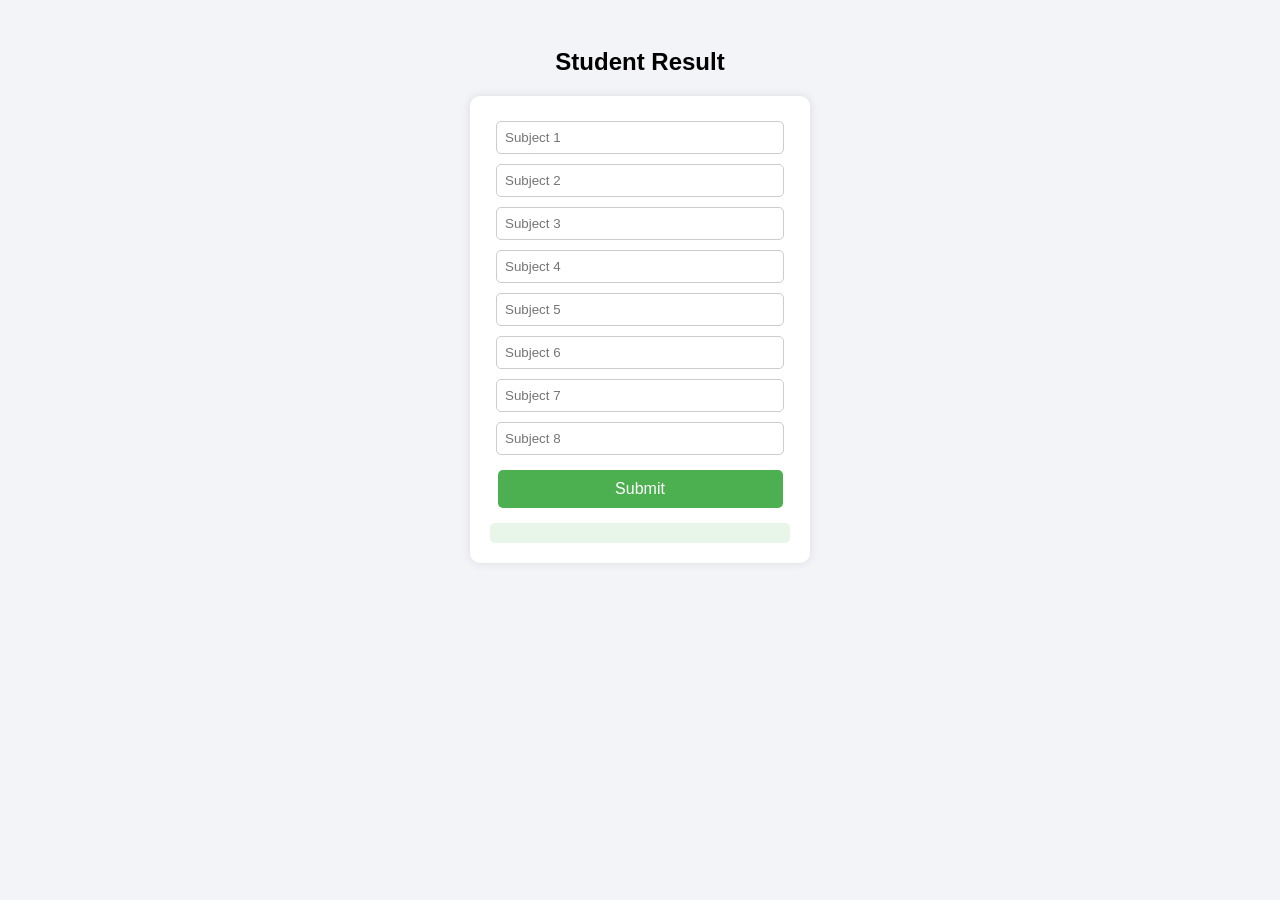
<file: Week2/index.html>
<!DOCTYPE html>
<html>
<head>
    <title>Student Result</title>

    <style>
        body {
            font-family: Arial;
            background: #f2f4f8;
            text-align: center;
            padding: 20px;
        }

        .box {
            background: white;
            width: 300px;
            margin: auto;
            padding: 20px;
            border-radius: 10px;
            box-shadow: 0 0 10px rgba(0,0,0,0.1);
        }

        input {
            width: 90%;
            padding: 8px;
            margin: 5px 0;
            border: 1px solid #ccc;
            border-radius: 5px;
        }

        button {
            width: 95%;
            padding: 10px;
            margin-top: 10px;
            border: none;
            border-radius: 5px;
            background: #4CAF50;
            color: white;
            font-size: 16px;
            cursor: pointer;
        }

        button:hover {
            background: #45a049;
        }

        #result {
            margin-top: 15px;
            padding: 10px;
            border-radius: 5px;
            background: #e8f5e9;
            color: #2e7d32;
            font-weight: bold;
        }
    </style>
</head>

<body>

    <h2>Student Result</h2>

    <div class="box">

        <input id="m1" placeholder="Subject 1">
        <input id="m2" placeholder="Subject 2">
        <input id="m3" placeholder="Subject 3">
        <input id="m4" placeholder="Subject 4">
        <input id="m5" placeholder="Subject 5">
        <input id="m6" placeholder="Subject 6">
        <input id="m7" placeholder="Subject 7">
        <input id="m8" placeholder="Subject 8">

        <button onclick="checkResult()">Submit</button>

        <div id="result"></div>

    </div>

    <script src="script.js"></script>

</body>
</html>
</file>
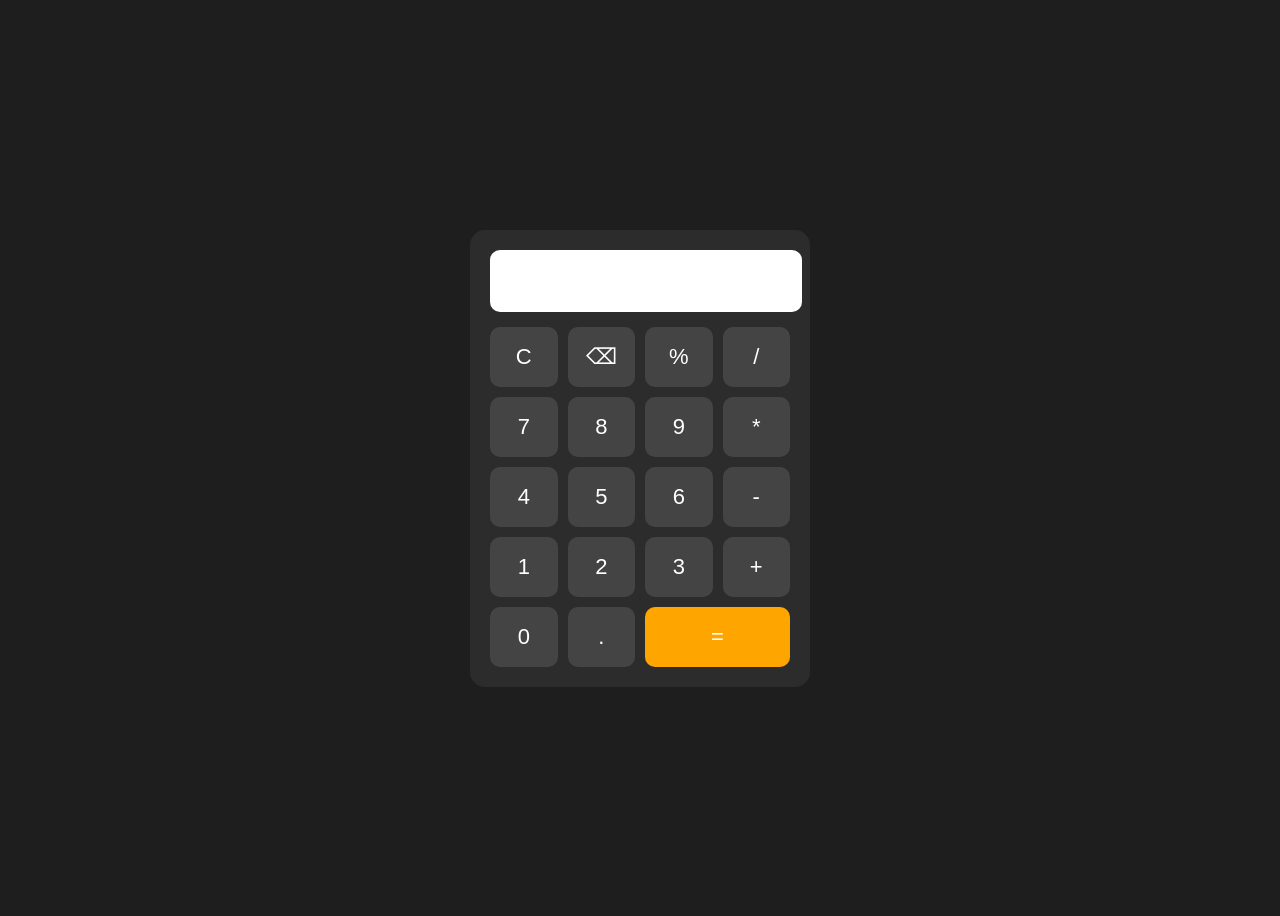
<file: Week2/Calculator/index.html>
<!DOCTYPE html>
<html lang="en">
<head>
    <meta charset="UTF-8">
    <meta name="viewport" content="width=device-width, initial-scale=1.0">
    <title>Calculator</title>
    <link rel="stylesheet" href="style.css">
</head>
<body>

    <div class="calculator">
        <input type="text" id="display" disabled>

        <div class="buttons">
            <button onclick="clearDisplay()">C</button>
            <button onclick="deleteLast()">⌫</button>
            <button onclick="appendValue('%')">%</button>
            <button onclick="appendValue('/')">/</button>

            <button onclick="appendValue('7')">7</button>
            <button onclick="appendValue('8')">8</button>
            <button onclick="appendValue('9')">9</button>
            <button onclick="appendValue('*')">*</button>

            <button onclick="appendValue('4')">4</button>
            <button onclick="appendValue('5')">5</button>
            <button onclick="appendValue('6')">6</button>
            <button onclick="appendValue('-')">-</button>

            <button onclick="appendValue('1')">1</button>
            <button onclick="appendValue('2')">2</button>
            <button onclick="appendValue('3')">3</button>
            <button onclick="appendValue('+')">+</button>

            <button onclick="appendValue('0')">0</button>
            <button onclick="appendValue('.')">.</button>
            <button onclick="calculate()">=</button>
        </div>
    </div>

    <script src="script.js"></script>
</body>
</html>
</file>
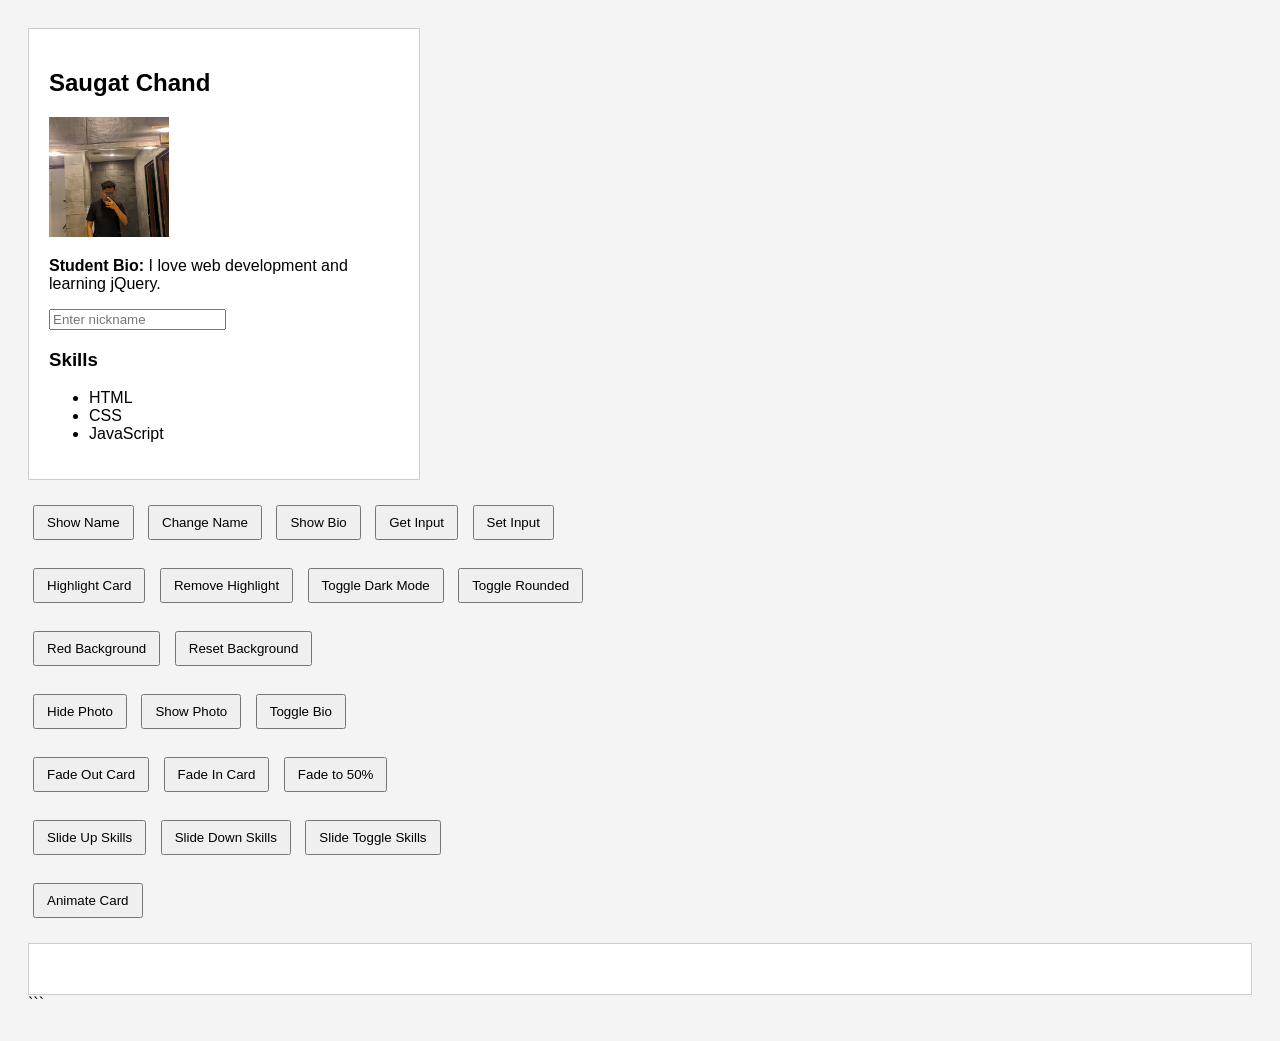
<file: Week3/jqueryprofilecard/index.html>
<!DOCTYPE html>
<html lang="en">
<head>
  <meta charset="UTF-8" />
  <meta name="viewport" content="width=device-width, initial-scale=1.0"/>
  <title>jQuery Profile Card</title>

  

  <style>
    body{
      font-family: Arial, sans-serif;
      background:#f4f4f4;
      padding:20px;
    }

    #profile-card{
      width:350px;
      background:white;
      padding:20px;
      border:1px solid #ccc;
      margin-bottom:20px;
    }

    #profile-photo{
      width:120px;
      height:120px;
      object-fit:cover;
    }

    .highlighted{
      border:4px solid gold;
    }

    .dark-mode{
      background:#222 !important;
      color:white;
    }

    .rounded{
      border-radius:50%;
    }

    .shadow{
      box-shadow:0px 0px 15px black;
    }

    button{
      margin:5px;
      padding:8px 12px;
      cursor:pointer;
    }

    #output{
      margin-top:20px;
      padding:10px;
      background:white;
      border:1px solid #ccc;
      min-height:30px;
    }
  </style>
</head>

<body>

  <div id="profile-card">

    <h2 id="student-name">Saugat Chand</h2>

    <img 
      id="profile-photo"
      src="photo.jpg"
      alt="photo"
    >

    <p id="student-bio">
      <b>Student Bio:</b> I love web development and learning jQuery.
    </p>

    <input type="text" id="nickname-input" placeholder="Enter nickname">

    <h3>Skills</h3>

    <ul id="skills-list">
      <li>HTML</li>
      <li>CSS</li>
      <li>JavaScript</li>
    </ul>

  </div>

  <!-- GET & SET -->
  <button id="show-name">Show Name</button>
  <button id="change-name">Change Name</button>
  <button id="show-bio">Show Bio</button>
  <button id="get-input">Get Input</button>
  <button id="set-input">Set Input</button>

  <br><br>

  <!-- CSS CLASSES -->
  <button id="highlight-card">Highlight Card</button>
  <button id="remove-highlight">Remove Highlight</button>
  <button id="toggle-dark">Toggle Dark Mode</button>
  <button id="toggle-rounded">Toggle Rounded</button>

  <br><br>

  <!-- CSS METHOD -->
  <button id="red-bg">Red Background</button>
  <button id="reset-bg">Reset Background</button>

  <br><br>

  <!-- HIDE & SHOW -->
  <button id="hide-photo">Hide Photo</button>
  <button id="show-photo">Show Photo</button>
  <button id="toggle-bio">Toggle Bio</button>

  <br><br>

  <!-- FADE -->
  <button id="fade-out">Fade Out Card</button>
  <button id="fade-in">Fade In Card</button>
  <button id="fade-half">Fade to 50%</button>

  <br><br>

  <!-- SLIDE -->
  <button id="slide-up">Slide Up Skills</button>
  <button id="slide-down">Slide Down Skills</button>
  <button id="slide-toggle">Slide Toggle Skills</button>

  <br><br>

  <!-- ANIMATE -->
  <button id="animate-card">Animate Card</button>

  <div id="output"></div>


  <script>

    $(document).ready(function(){

      // 1. GET & SET

      $("#show-name").click(function(){
        let name = $("#student-name").text();
        $("#output").text(name);
      });

      $("#change-name").click(function(){
        $("#student-name").text("Saugat Chand");
      });

      $("#show-bio").click(function(){
        let bio = $("#student-bio").html();
        $("#output").text(bio);
      });

      $("#get-input").click(function(){
        let value = $("#nickname-input").val();
        $("#output").text(value);
      });

      $("#set-input").click(function(){
        $("#nickname-input").val("jQuery Pro");
      });



      // 2. CSS CLASSES

      $("#highlight-card").click(function(){
        $("#profile-card").addClass("highlighted");
      });

      $("#remove-highlight").click(function(){
        $("#profile-card").removeClass("highlighted");
      });

      $("#toggle-dark").click(function(){
        $("#profile-card").toggleClass("dark-mode");
      });

      $("#toggle-rounded").click(function(){
        $("#profile-photo").toggleClass("rounded");
      });



      // 3. CSS METHOD

      $("#red-bg").click(function(){
        $("#profile-card").css("background", "#e74c3c");
      });

      $("#reset-bg").click(function(){
        $("#profile-card").css("background", "white");
      });



      // 4. HIDE & SHOW

      $("#hide-photo").click(function(){
        $("#profile-photo").hide("slow");
      });

      $("#show-photo").click(function(){
        $("#profile-photo").show("slow");
      });

      $("#toggle-bio").click(function(){
        $("#student-bio").toggle();
      });



      // 5. FADE

      $("#fade-out").click(function(){
        $("#profile-card").fadeOut();
      });

      $("#fade-in").click(function(){
        $("#profile-card").fadeIn();
      });

      $("#fade-half").click(function(){
        $("#profile-card").fadeTo("slow", 0.5);
      });



      // 6. SLIDE

      $("#slide-up").click(function(){
        $("#skills-list").slideUp();
      });

      $("#slide-down").click(function(){
        $("#skills-list").slideDown();
      });

      $("#slide-toggle").click(function(){
        $("#skills-list").slideToggle();
      });



      // 7. ANIMATE

      $("#animate-card").click(function(){

        $("#profile-card")
          .animate({
            marginLeft: "200px"
          }, 1000)

          .animate({
            marginLeft: "0px"
          }, 1000);

      });



      // 8. EVENTS

      $("#profile-photo").mouseenter(function(){
        $("#profile-photo").addClass("shadow");
      });

      $("#profile-photo").mouseleave(function(){
        $("#profile-photo").removeClass("shadow");
      });

      $("#nickname-input").keypress(function(event){
        $("#output").text("Pressed Key: " + event.key);
      });

    });

  </script>

</body>
</html>
```
</file>
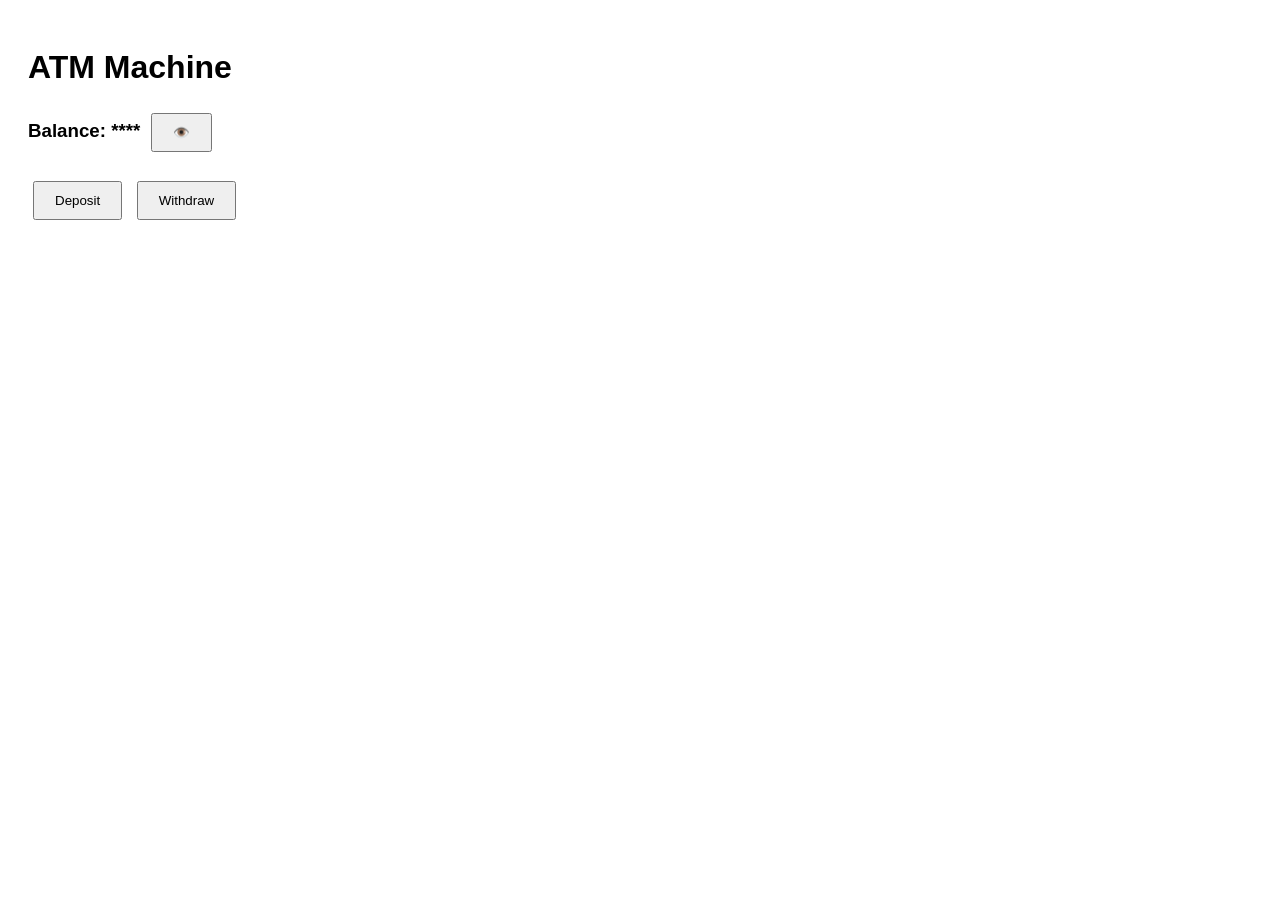
<file: Week3/withdraw.html>
<!DOCTYPE html>
<html>
<head>
    <title>ATM Machine</title>

    <style>
        body {
            font-family: Arial;
            padding: 20px;
        }

        button {
            padding: 10px 20px;
            margin: 5px;
            cursor: pointer;
        }
    </style>
</head>
<body>

    <h1>ATM Machine</h1>

    <h3>
        Balance:
        <span id="balance">****</span>
        <button id="eye">👁️</button>
    </h3>

    <button id="depositBtn">Deposit</button>
    <button id="withdrawBtn">Withdraw</button>

    <!-- jQuery -->
    <script src="https://code.jquery.com/jquery-3.7.1.min.js"></script>

    <!-- External JS File -->
    <script src="script.js"></script>

</body>
</html>
</file>
<file: Week2/Calculator/style.css>
body {
    display: flex;
    justify-content: center;
    align-items: center;
    height: 100vh;
    background: #1e1e1e;
    font-family: Arial, sans-serif;
}

.calculator {
    background: #2c2c2c;
    padding: 20px;
    border-radius: 15px;
    width: 300px;
}

#display {
    width: 100%;
    height: 60px;
    font-size: 28px;
    margin-bottom: 15px;
    text-align: right;
    padding-right: 10px;
    border: none;
    border-radius: 10px;
    background: #fff;
}

.buttons {
    display: grid;
    grid-template-columns: repeat(4, 1fr);
    gap: 10px;
}

button {
    height: 60px;
    font-size: 22px;
    border: none;
    border-radius: 10px;
    cursor: pointer;
    background: #444;
    color: white;
    transition: 0.2s;
}

button:hover {
    background: #666;
}

button:last-child {
    grid-column: span 2;
    background: orange;
}
</file>
